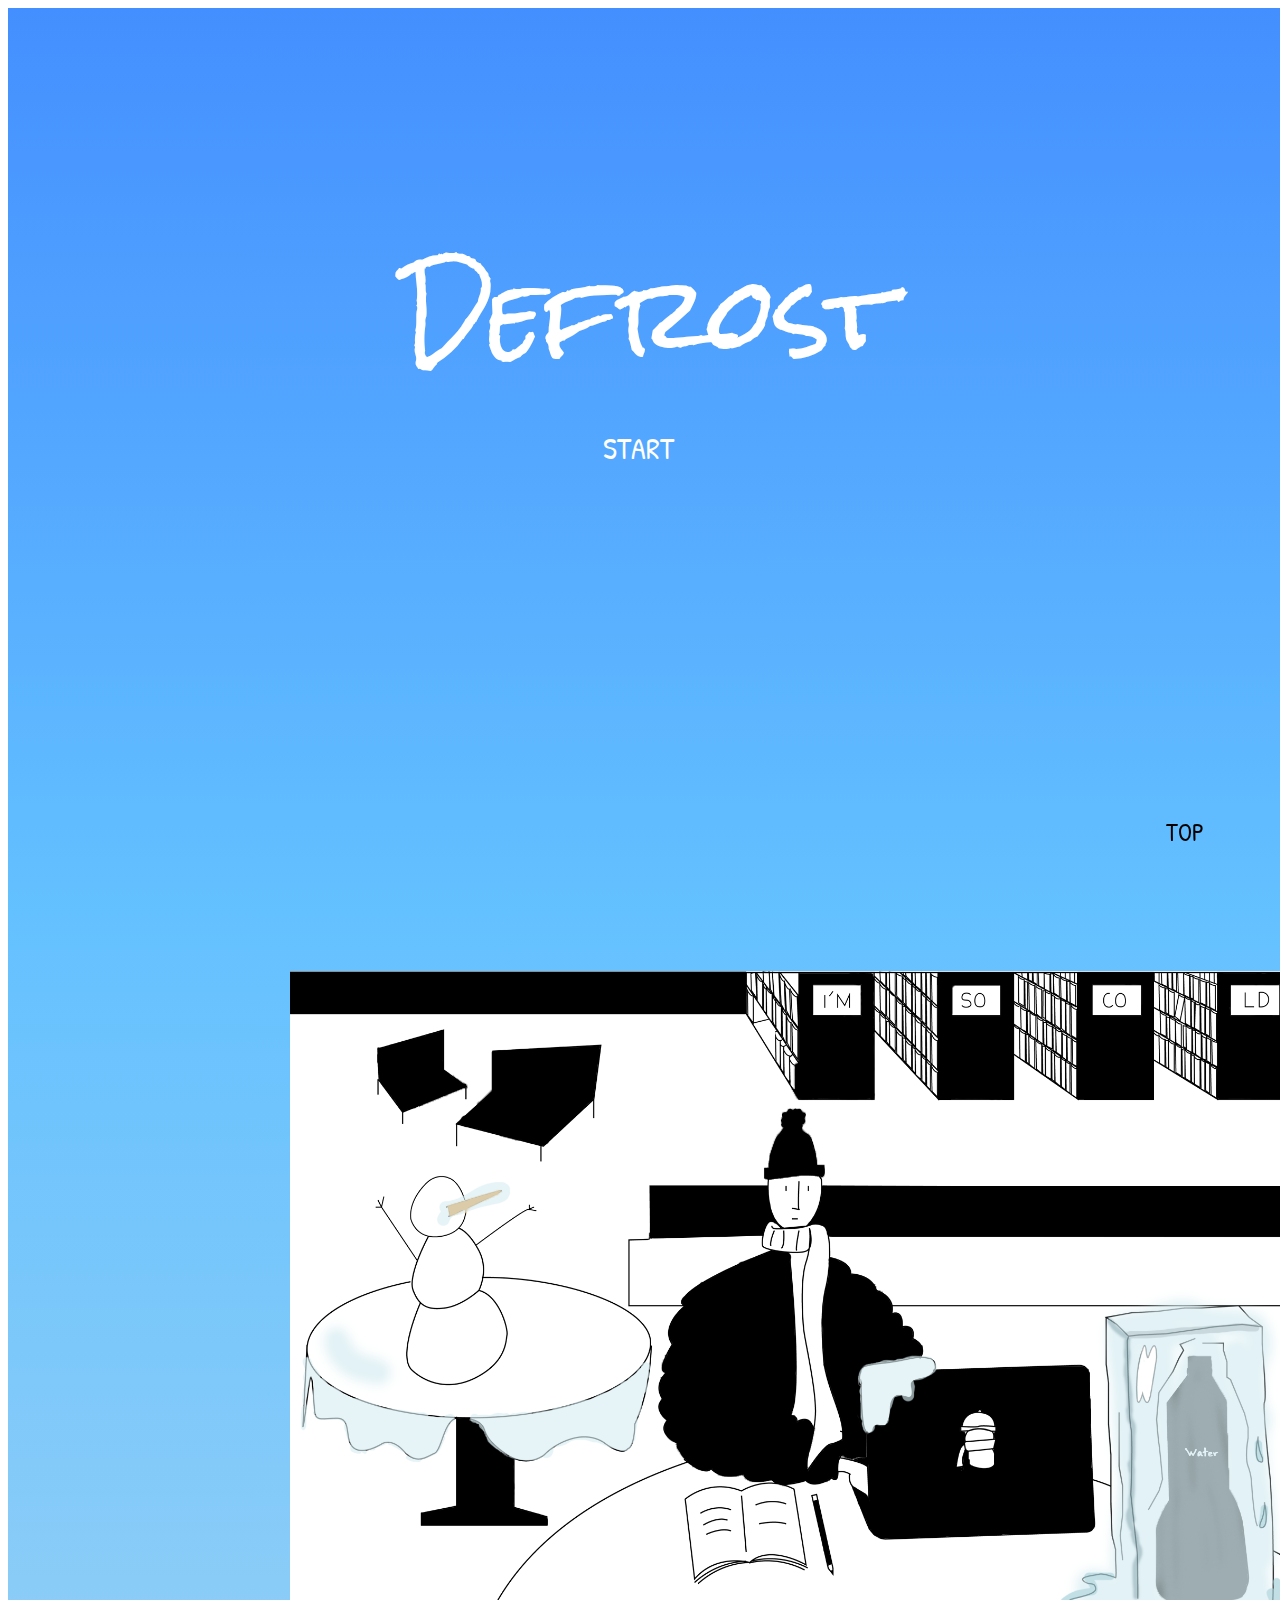
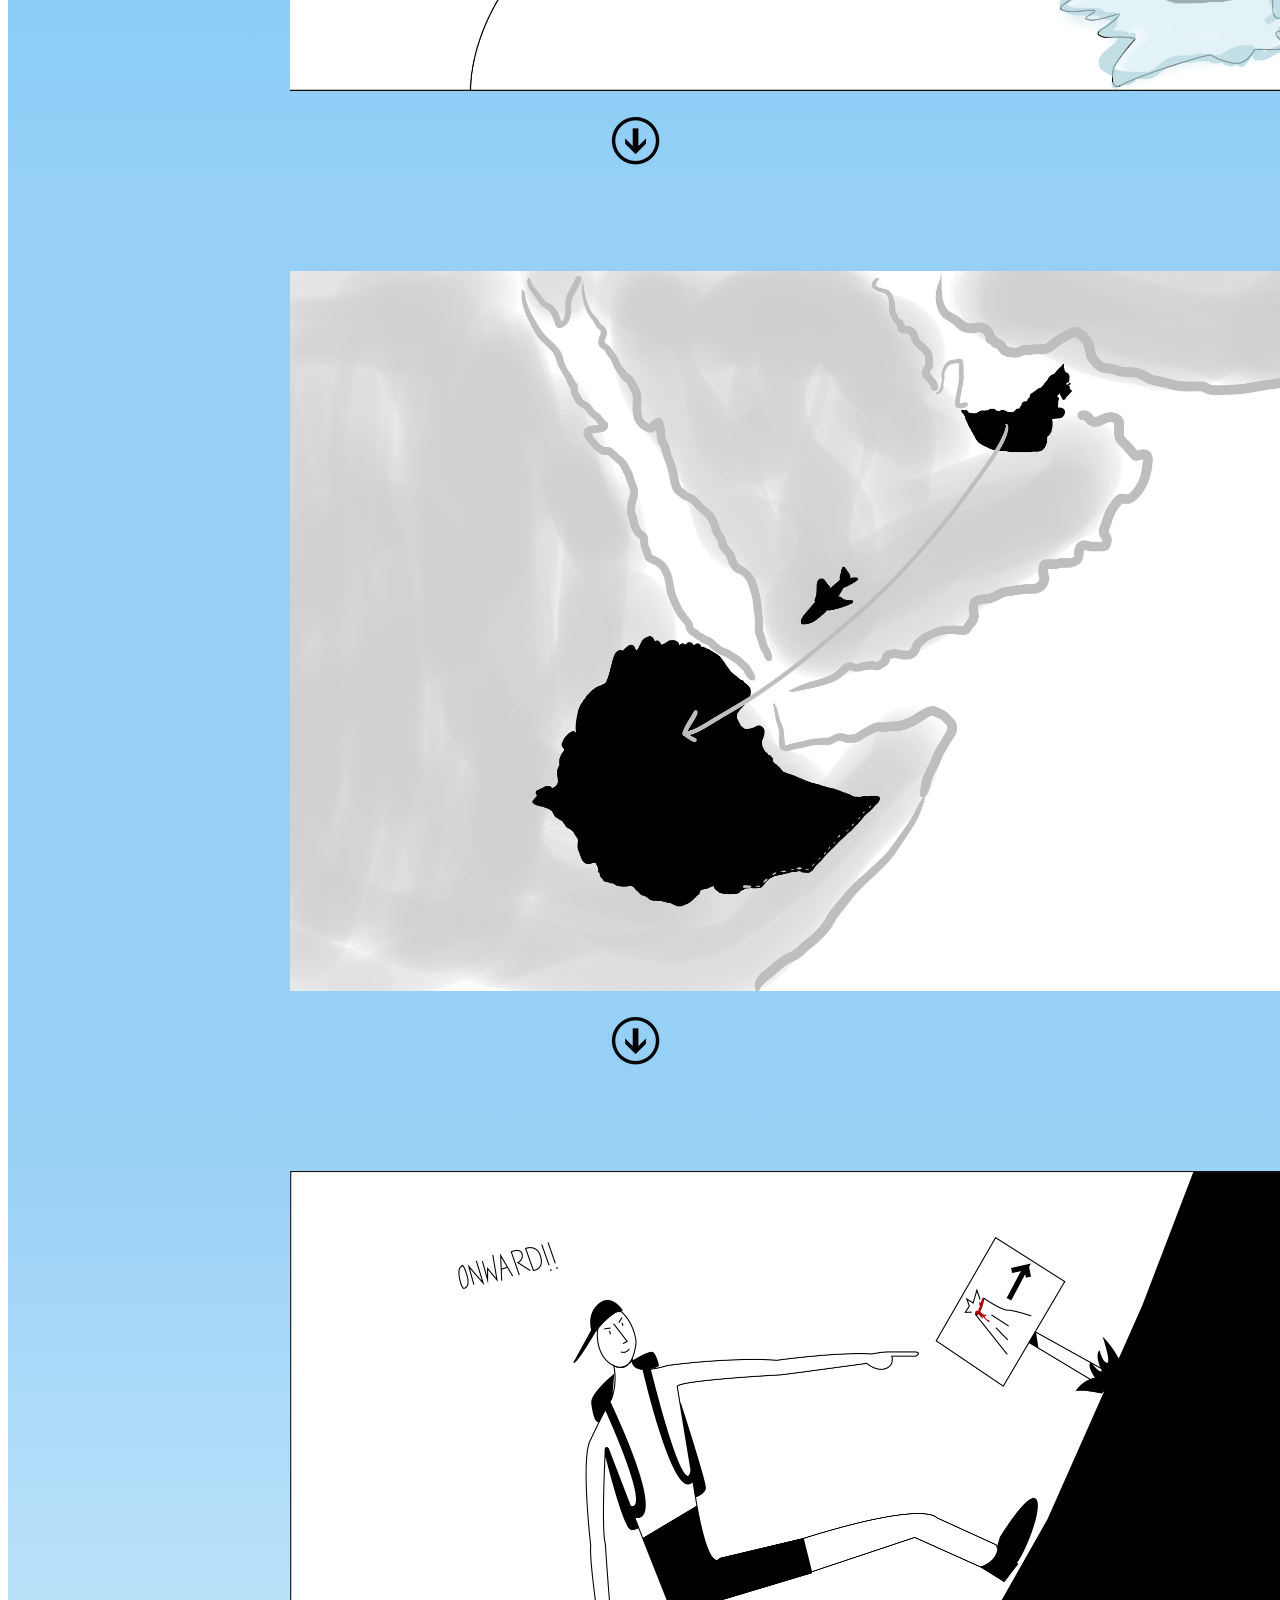
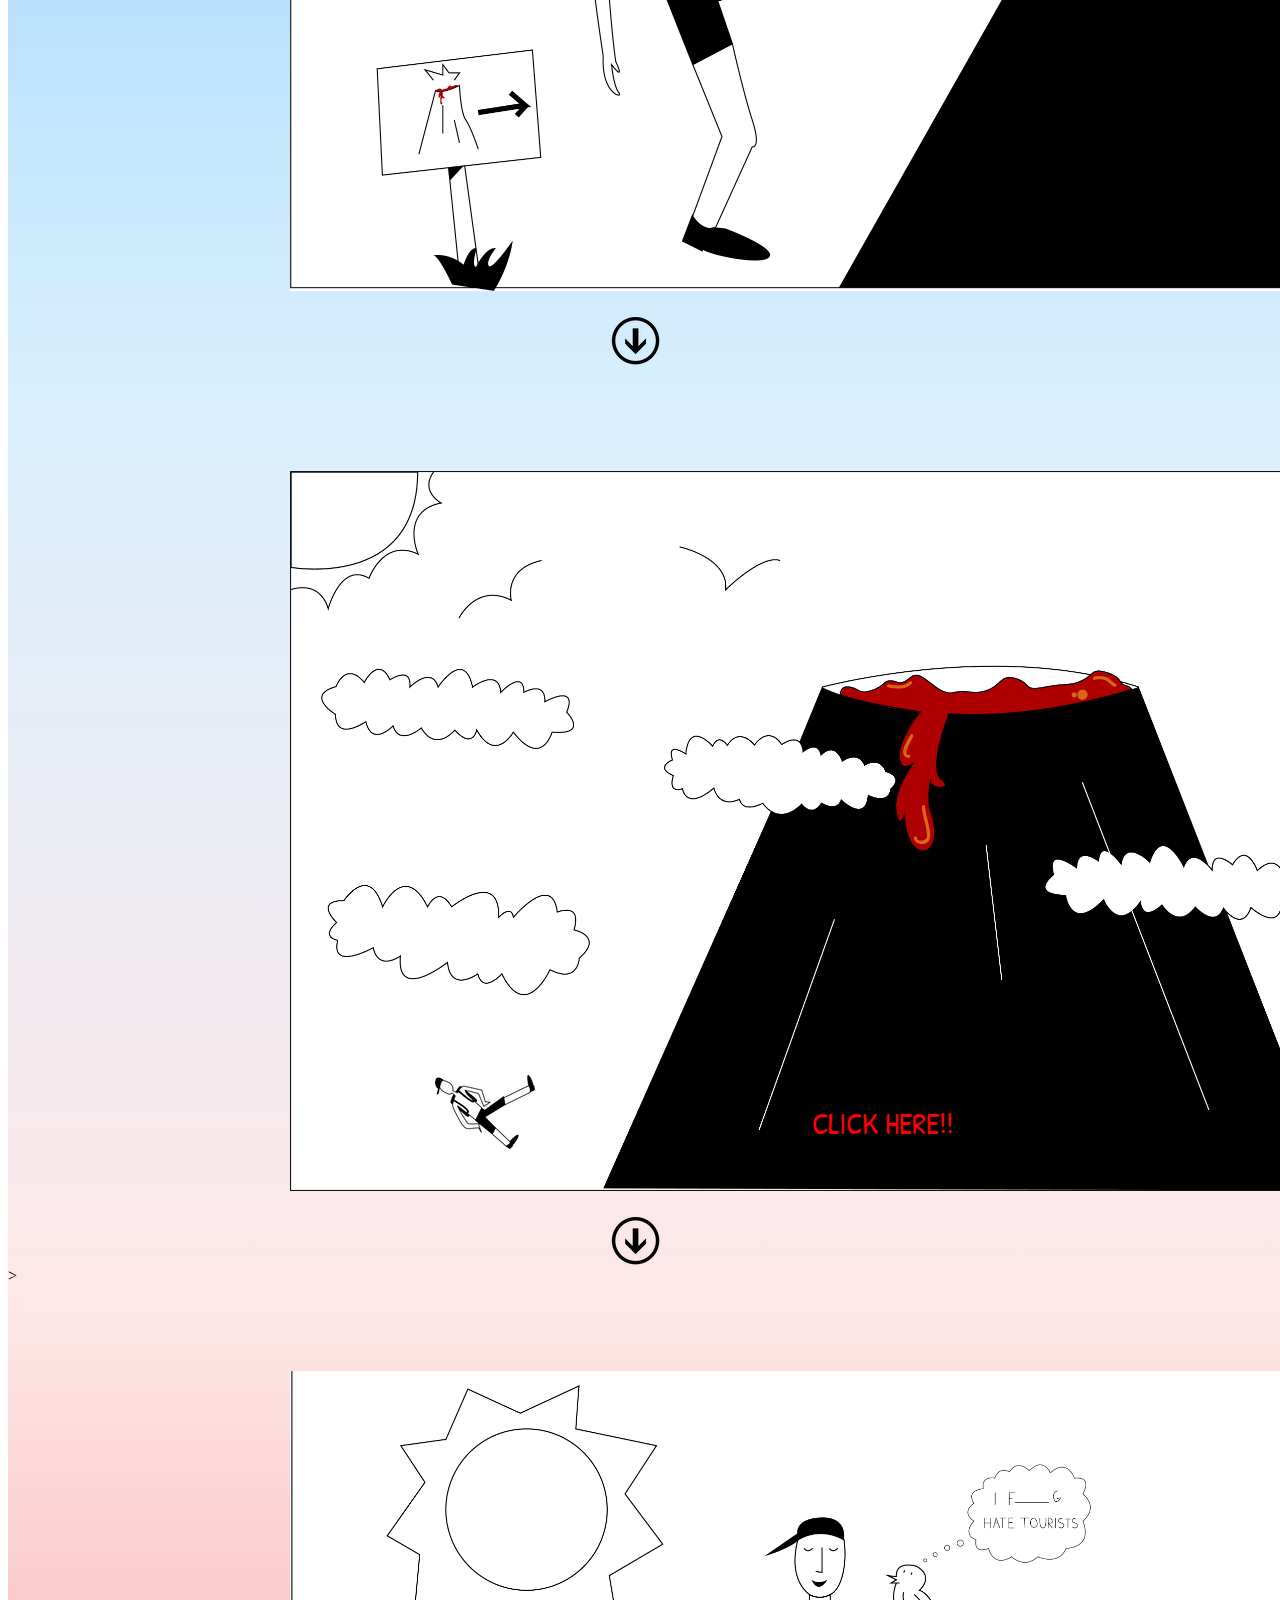
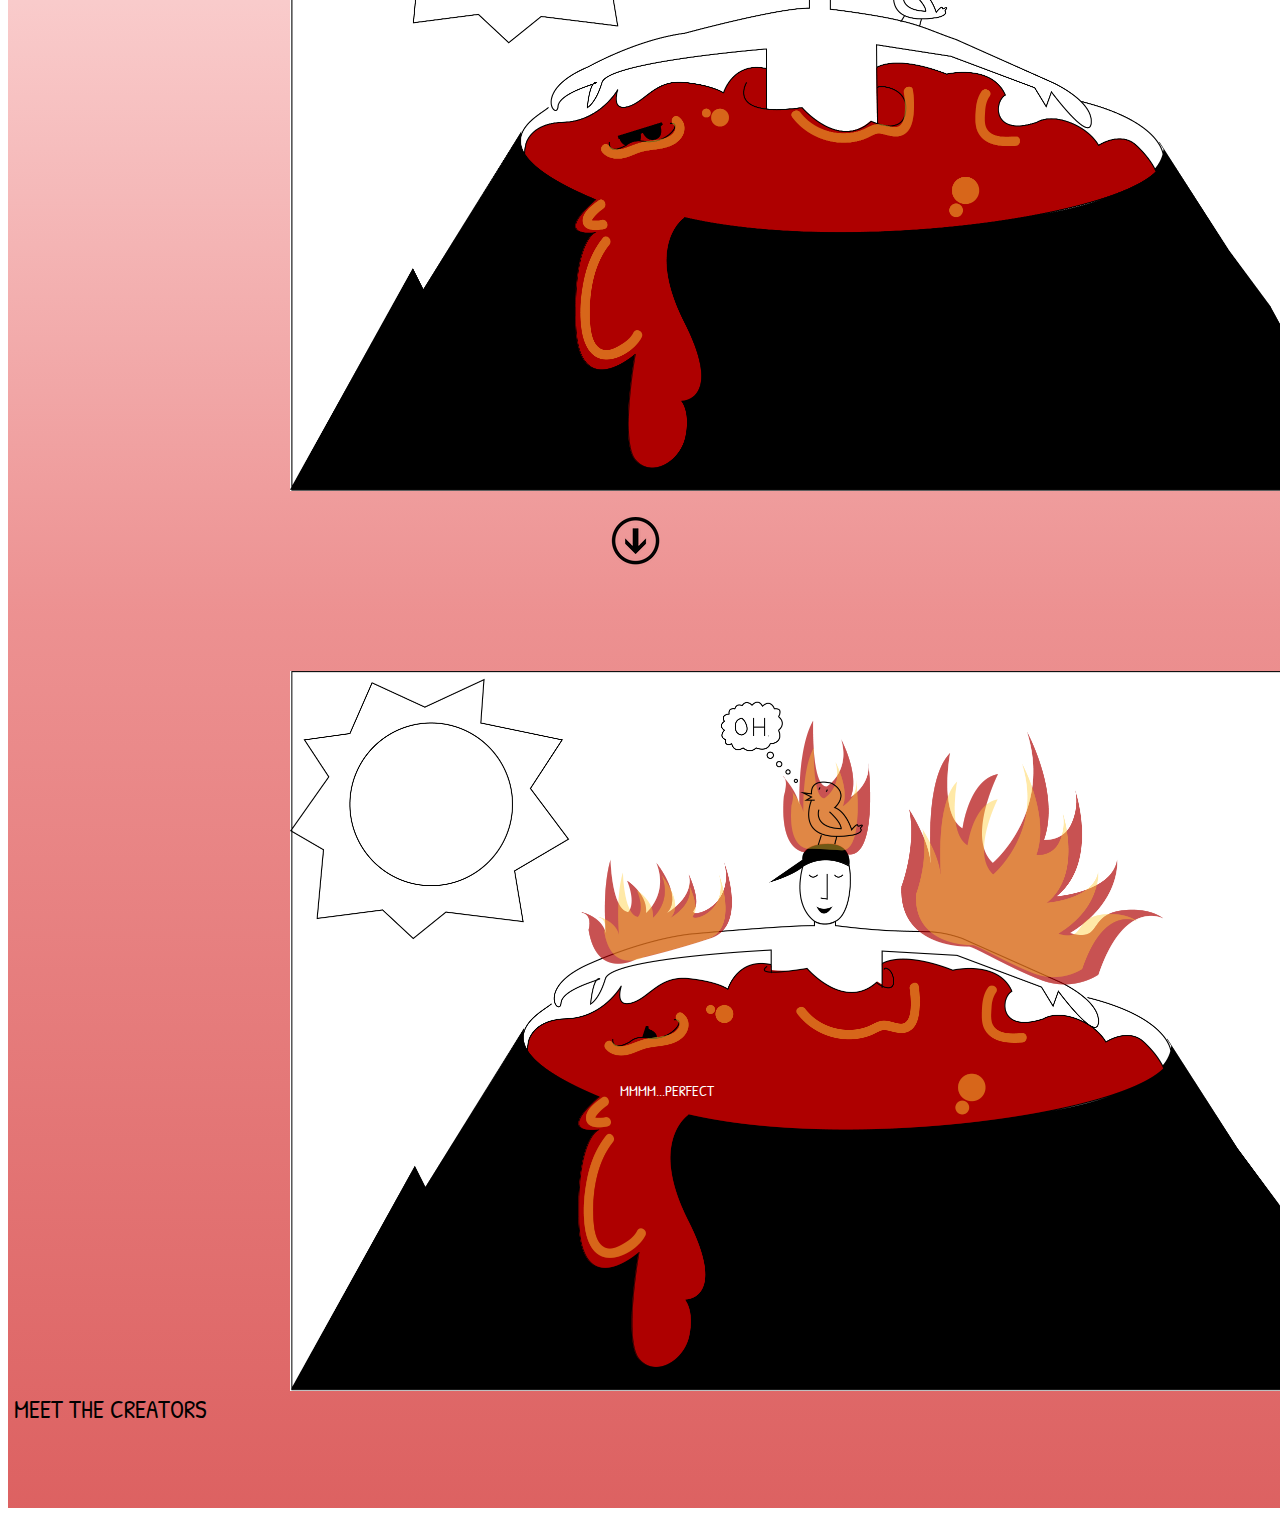
<file: p3/index.html>
<!DOCTYPE html>
<head>
	<link rel="stylesheet" type="text/css" href="style.css" />
	<link href="https://fonts.googleapis.com/css?family=Patrick+Hand|Rock+Salt" rel="stylesheet">
	<link rel="stylesheet" href="animate.css">
	<title>Project 3</title>
</head> 

<body>
	<!--The first page-->
	<div class="intro" id="titlePage">
			<p id="name">Defrost</p>
		<!--click the start button/image to start the story-->
		<div class="button">
			<button onclick="begin()" id="start">START</button>
		</div>
	</div>

	<!--Story begins-->
	<div class="panel" id="panel-1">
		<img class="panel-img" src="images/library.png">
		<img class="animated infinite pulse" onclick="one()" id="panel-down" src="images/down.png">
		<!--back to the top-->
		<button onclick="back()" id="top">TOP</button>
	</div>

	<!--second panel-->
	<div class="panel" id="panel-2">
		<img class="panel-img" src="images/map.png">
		<img class="animated infinite pulse" onclick="two()" id="panel-down" src="images/down.png">
		<audio id="plane" src="audio/plane.mp3"></audio>
	</div>

	<!--third panel-->
	<div class="panel" id="panel-3">
		<img class="panel-img" src="images/volcano.png">
		<img class="animated infinite pulse" onclick="three()" id="panel-down" src="images/down.png">
	</div>

	<!--fourth panel-->
	<div class="panel" id="panel-4">
		<img class="panel-img" src="images/climbing.png">
		<img class="animated infinite pulse" onclick="four()" id="panel-down" src="images/down.png">
		<button  onclick="climb()" id="go">CLICK HERE!!</button>>
		<img id="man" onclick="three()" src="images/man.png">
	</div>

	<!--fifth panel-->
	<div class="panel" id="panel-5">
		<img class="panel-img" src="images/sinking.png">
		<img class="animated infinite pulse" onclick="five()" id="panel-down" src="images/down.png">
		<button class="perfect">MMMM...PERFECT</button>
		<audio id="bubble" src="audio/bubble.mp3"></audio>
	</div>

	<!--sixth panel-->
	<div class="panel" id="panel-6">
		<img class="panel-img" src="images/burning.png">
		<input class = "creators" type="button" onclick="location.href='creators/frost.html';" value="MEET THE CREATORS" />
	</div>

	
	
	<script src="https://code.jquery.com/jquery-3.1.1.min.js"></script>
	<script src="scripts.js"></script>
</body>
</file>
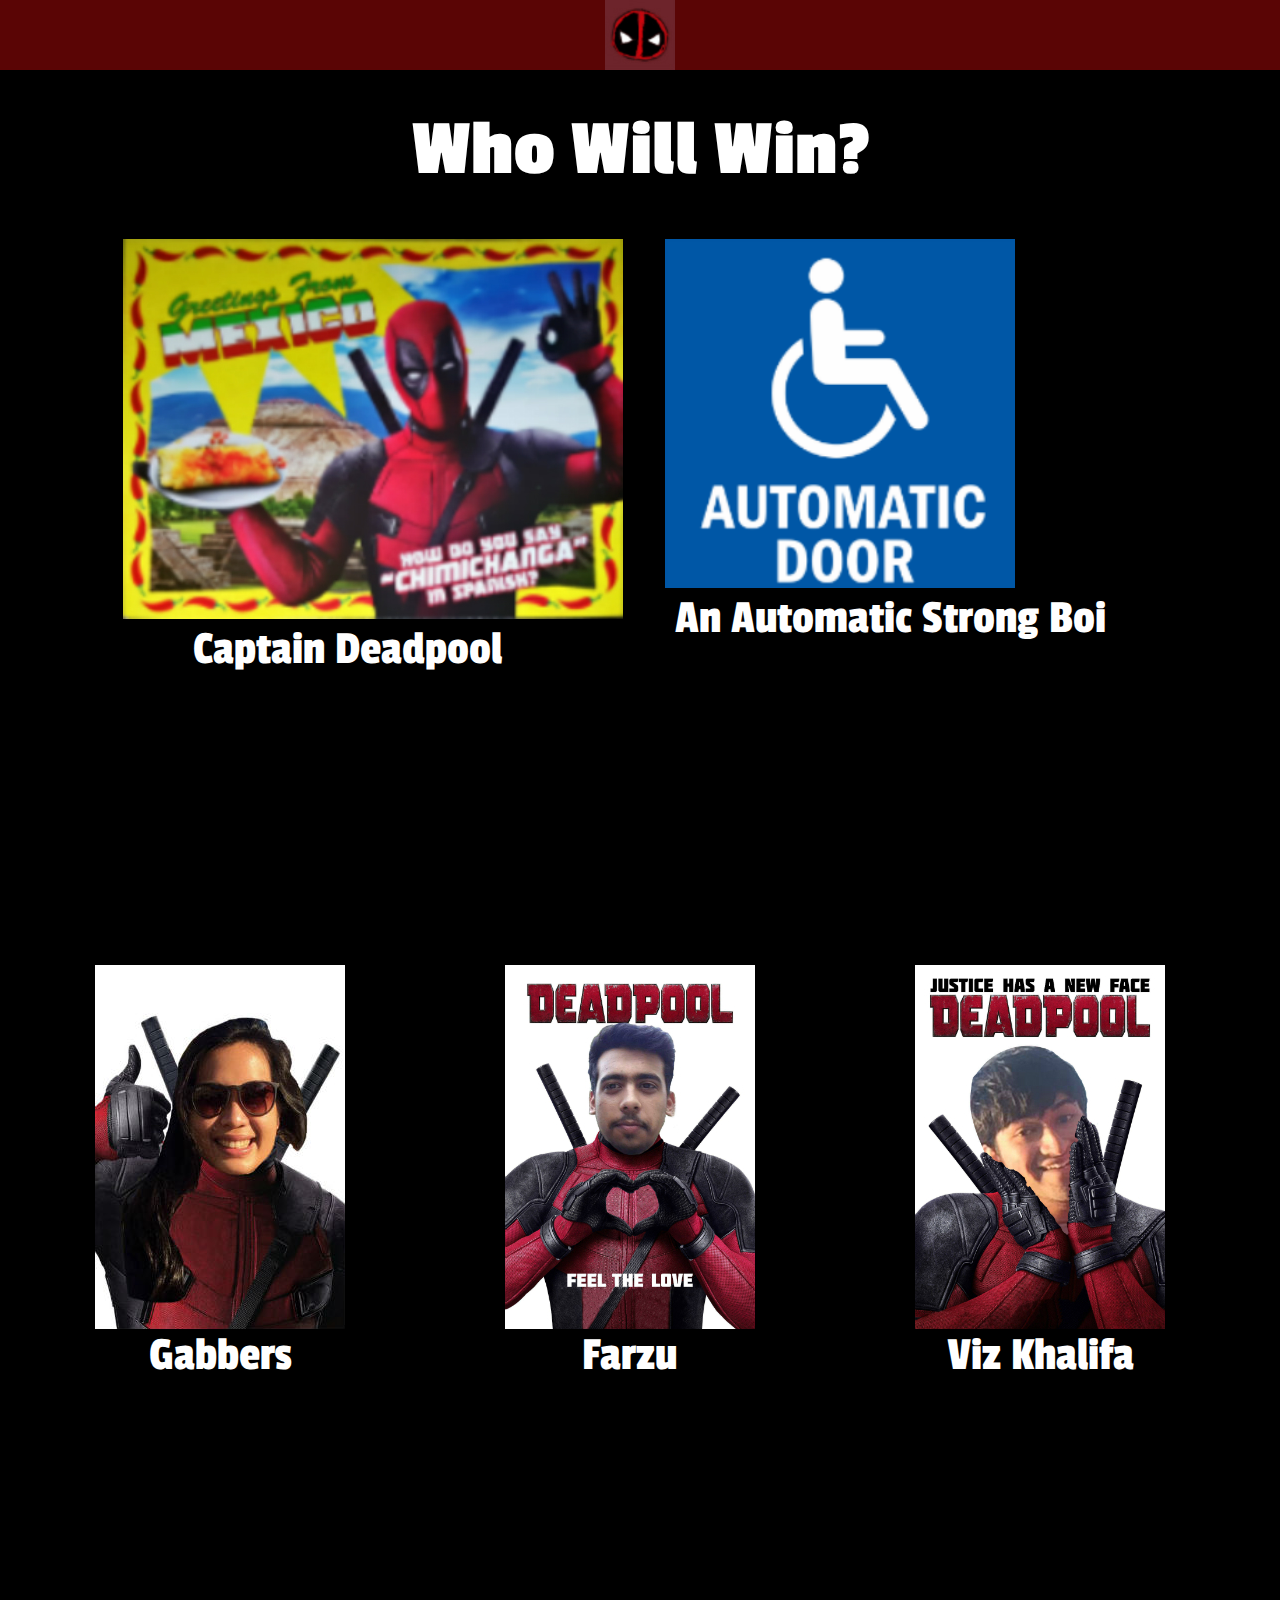
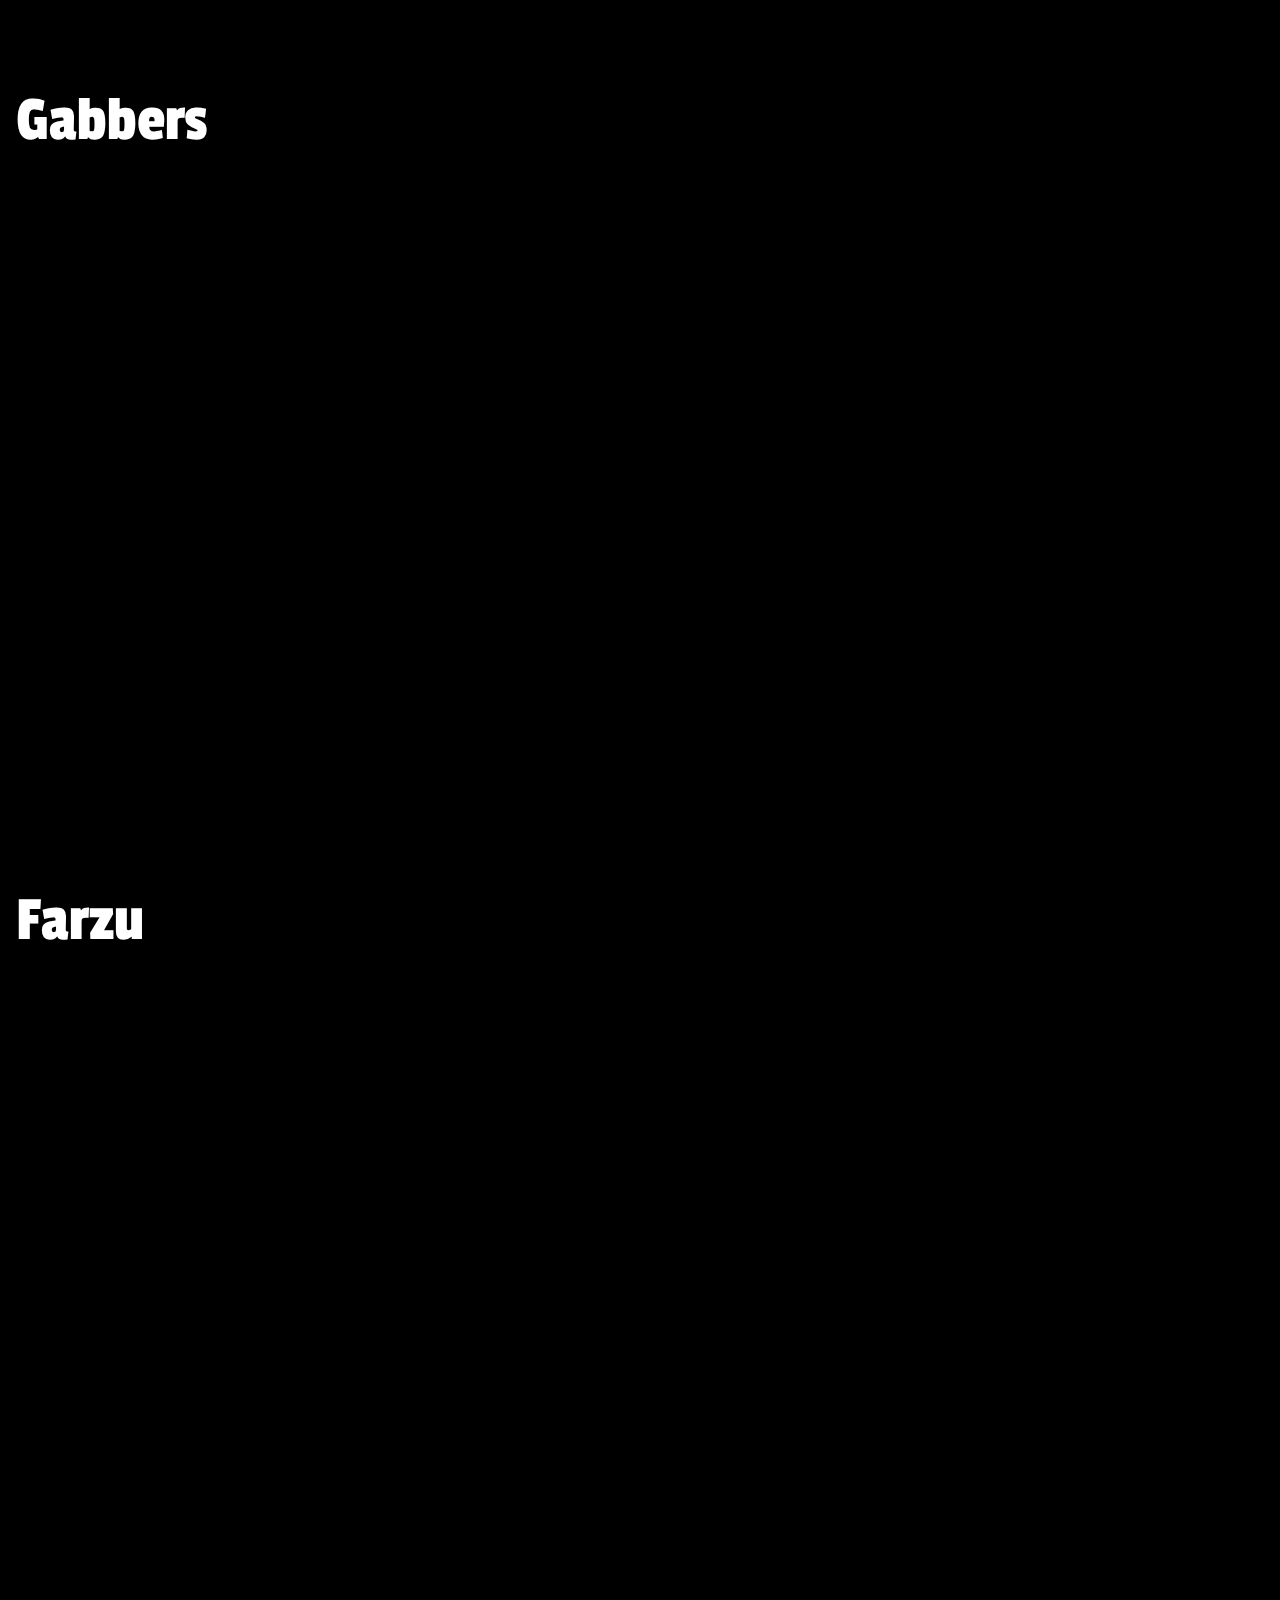
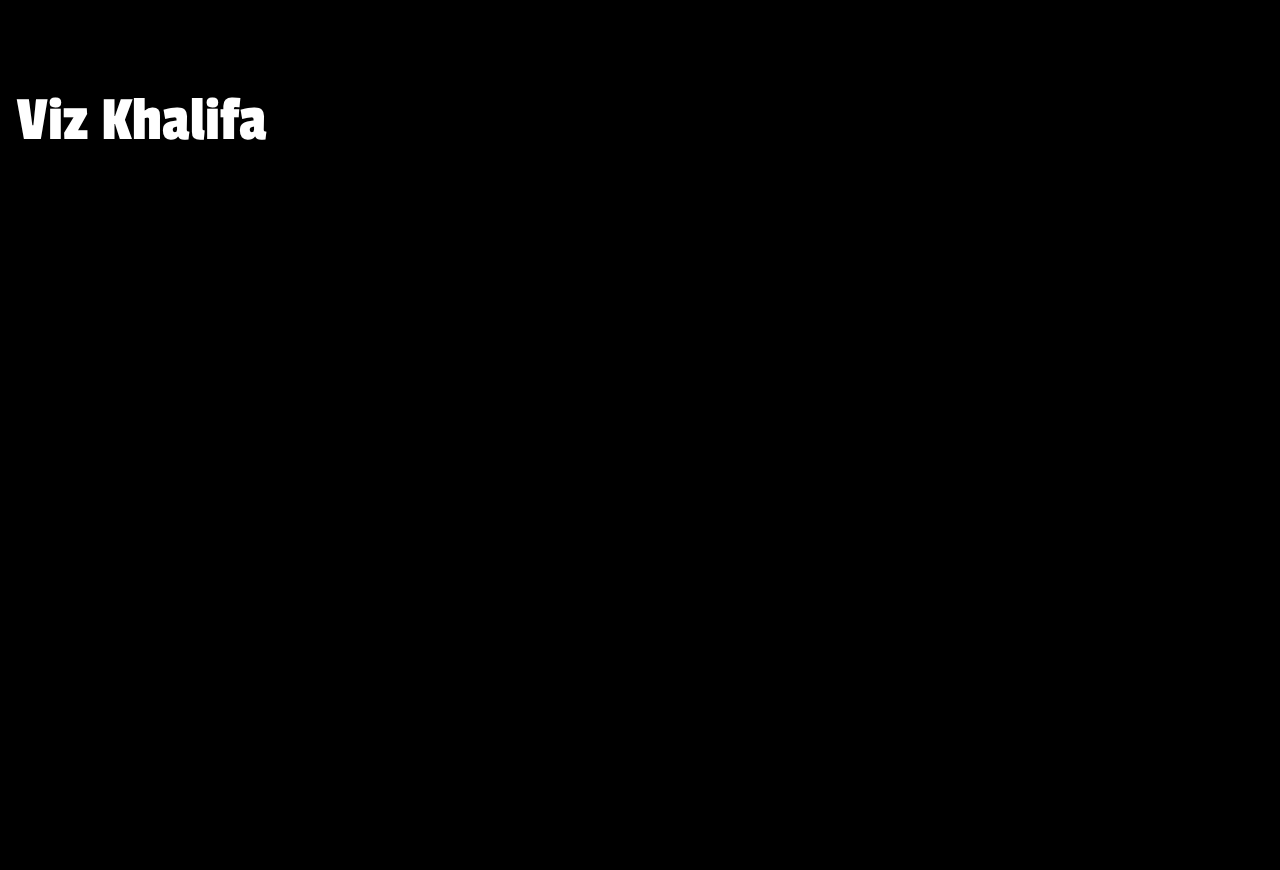
<file: p5/index.html>
<!DOCTYPE html>
<html>

<head>
	<meta charset="utf-8" />
	<title>Deadpool V Door</title>
	<link rel="stylesheet" href="style.css">
	<style>
		@import url('https://fonts.googleapis.com/css?family=Passion+One:900');
		@import url('https://fonts.googleapis.com/css?family=Roboto');
	</style>

</head>

<body>

	<div class="header" id="myHeader">
		<a href="#pick"><img class="center" src="Logo2.jpg"></a>
	</div>

	<!--	container 1-->
	<div class="main-container">
		<h1 class="caption">Who Will Win?</h1>
		<div class="meme">
			<div class="meme-img">
				<div>
					<a href="http://marvel.wikia.com/wiki/Deadpool"><img src="meme1_re.jpg"></a>
				</div>
				<div class="meme-caption">Captain Deadpool</div>
			</div>
			<div class="meme-img">
				<a href="http://www.maxwelldoors.com/?i=1"><img src="meme2_re.png"></a>
				<div class="meme-caption">An Automatic Strong Boi</div>
			</div>
		</div>
	</div>

	<!--	container 2-->
	<div class="main-container" id="pick">
		<div class="image-panel">
			<div class="single-panel">
				<a href="#gabbers"><img class="panel-img" src="gabbers_re.jpg"></a>
				<div class="middle">
					<a href="#gabbers"><div class="text">probably the only like you should click tbh. loves doggos and memes. also I think all of her websites are in lowercase for some reason. also super nice and funny</div></a>
				</div>
				<div class="names">Gabbers</div>
			</div>
			
		</div>
		<div class="image-panel">
			<div class="single-panel">
				<a href="#farzan"><img class="panel-img" src="farzan_re.jpg"></a>
				<div class="middle">
					<a href="#farzan"><div class="text">dont click on this link unless you want to look at something and say, "that was so bad, it was good." plays alot of sports, isn't really good at any of them. put himself in the center for attention.</div></a>
				</div>
				<div class="names">Farzu</div>
			</div>
			
		</div>
		<div class="image-panel">
			<div class="single-panel">
				<a href="#viz"><img class="panel-img" src="viz_re.jpg"></a>
				<div class="middle">
					<a href="#viz"><div class="text">is really done with everything, all the time. bullies adam in the day, watches IPL in the evening and NBA at night. no one knows when he sleeps. loves doggos, hates people. if you want to reach him, just find someone else</div></a>
				</div>
				<div class="names">Viz Khalifa</div>
			</div>
		</div>
	</div>

	<!--	container 3-->
	<div class="main-container" id="gabbers">
		<div class="vid-container">
			<div class="vid-title">Gabbers</div>
		<iframe width="1280" height="518" src="https://www.youtube.com/embed/HEKvE7HGGCI?rel=0&amp;showinfo=0" frameborder="0" allow="autoplay; encrypted-media" allowfullscreen></iframe>
		</div>

	</div>

	<!--	container 4-->
	<div class="main-container" id="farzan">
		<div class="vid-container">
			<div class="vid-title">Farzu</div>
		<iframe width="1280" height="518" src="https://www.youtube.com/embed/FTbeBxa6ngI?rel=0&amp;showinfo=0" frameborder="0" allow="autoplay; encrypted-media" allowfullscreen></iframe>
		</div>
	</div>

	<!--	container 5-->
	<div class="main-container" id="viz">
		<div class="vid-container">
			<div class="vid-title">Viz Khalifa</div>
		<iframe width="1280" height="518" src="https://www.youtube.com/embed/DASzSeWQYtA?rel=0&amp;showinfo=0" frameborder="0" allow="autoplay; encrypted-media" allowfullscreen></iframe>
			</div>
	</div>

	



	<script src="https://code.jquery.com/jquery-3.1.1.min.js"></script>
	<script src="script.js"></script>
</body>

</html>
</file>
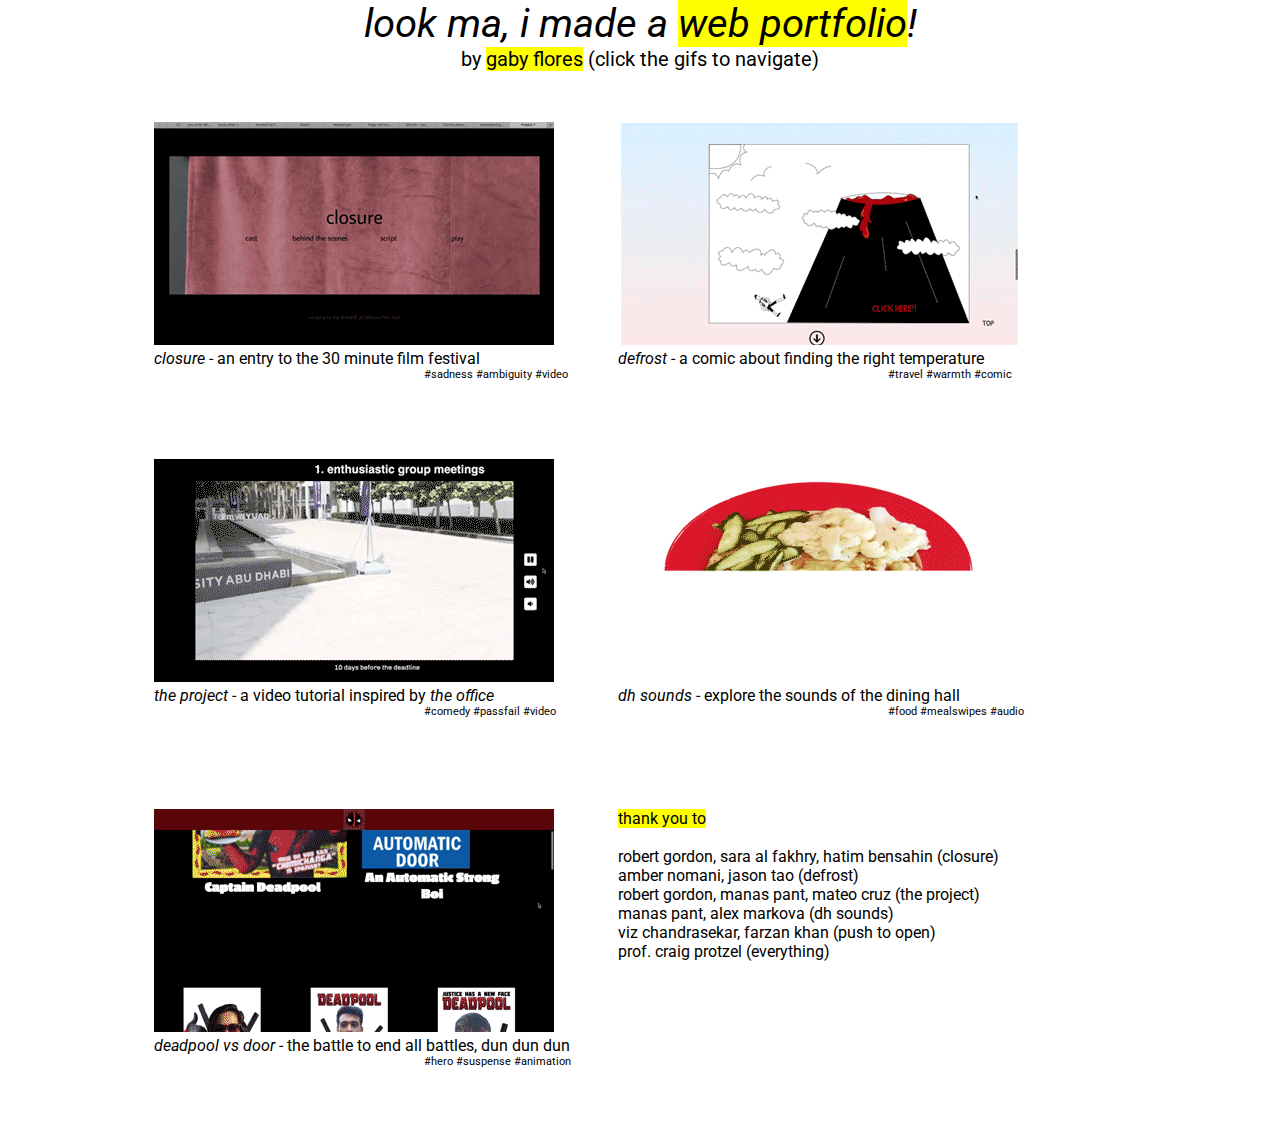
<file: p6/index.html>
<!DOCTYPE html>
<html>
	<head>
		<meta charset="utf-8"/>
		<meta name="viewport" content="width=device-width">
		<title>gf864 web portfolio</title>
		<link rel="stylesheet" type="text/css" href="p6look.css" />
	<link href="https://fonts.googleapis.com/css?family=Roboto" rel="stylesheet">
	</head>

	<!-- HERE WE GO!!!!!!!!!! -->
	<body>
		<!-- main container -->
		<div class="header">
			<p id="main-title">look ma, i made a <mark>web portfolio</mark>!</p>
			<p id="subtitle">by <mark>gaby flores</mark> (click the gifs to navigate)</p>
		</div>

		<div class = "first-container">
			<div class ="closure">
				<a href="https://gabrieaff.github.io/p1/index.html" target="_blank"><img src="closure.gif"></a><br>
	    		<p><i>closure</i> - an entry to the 30 minute film festival</p>
	    		<div class = "hashtags">
	    			<p>
	    			<a href="https://twitter.com/hashtag/sadness?src=hash" target="_blank">#sadness</a> 
	    			<a href="https://twitter.com/hashtag/ambiguity?src=hash" target="_blank">#ambiguity</a>
	    			<a href="https://twitter.com/hashtag/video?src=hash" target="_blank">#video</a></div>
	    	</div>
	    	<div class ="defrost">
				<a href="https://gabrieaff.github.io/p3/index.html" target="_blank"><img src="defrost.gif"></a><br>
		    	<p><i>defrost</i> - a comic about finding the right temperature</p>
		    	<div class = "hashtags"><p>
		    	<a href="https://twitter.com/hashtag/travel?src=hash" target="_blank">#travel</a> 
		    	<a href="https://twitter.com/hashtag/warmth?src=hash" target="_blank">#warmth</a>
		    	<a href="https://twitter.com/hashtag/comic?src=hash" target="_blank">#comic</a></div>
			</div>
		</div>

		<div class="second-container">
			<div class ="project">
				<a href="https://gabrieaff.github.io/p4/p4index.html" target="_blank"><img src="project.gif"></a><br>
	    		<p><i>the project</i> - a video tutorial inspired by <i>the office</i></p>
	    		<div class = "hashtags"><p>
	    		<a href="https://twitter.com/hashtag/comedy?src=hash" target="_blank">#comedy</a>
	    		<a href="https://twitter.com/hashtag/passfail?src=hash" target="_blank">#passfail</a>
	    		<a href="https://twitter.com/hashtag/video?src=hash" target="_blank">#video</a></div>
			</div>

			<div class ="dining">
				<a href="https://gabrieaff.github.io/p2/index.html" target="_blank"><img src="dining.gif"></a><br>
	    		<p><i>dh sounds</i> - explore the sounds of the dining hall</p>
	    		<div class = "hashtags"><p>
	    		<a href="https://twitter.com/hashtag/food?src=hash" target="_blank">#food</a>
	    		<a href="https://twitter.com/hashtag/mealswipes?src=hash" target="_blank">#mealswipes</a>
	    		<a href="https://twitter.com/hashtag/audio?src=hash" target="_blank">#audio</a></div>
			</div>
		</div>

		<div class ="third-container">
			<div class ="deadpool">
				<a href="https://gabrieaff.github.io/p5/index.html" target="_blank"><img src="deadpool.gif"></a><br>
	    		<p><i>deadpool vs door</i> - the battle to end all battles, dun dun dun</p>
	    		<div class="hashtags"><p>
	    		<a href="https://twitter.com/hashtag/hero?src=hash" target="_blank">#hero</a>
	    		<a href="https://twitter.com/hashtag/suspense?src=hash" target="_blank">#suspense</a> 
	    		<a href="https://twitter.com/hashtag/animation?src=hash" target="_blank">#animation</a></div><BR><BR>
			</div>	
			<div class ="thanks">
			<mark>thank you to</mark><BR><br>
			robert gordon, sara al fakhry, hatim bensahin (closure)<br>
			amber nomani, jason tao (defrost)<br>
			robert gordon, manas pant, mateo cruz (the project)<br>
			manas pant, alex markova (dh sounds)<br>
			viz chandrasekar, farzan khan (push to open)<br>
			prof. craig protzel (everything)

			</div>
		</div>
	</body>
</html>



<!--div class="videoStyle" id="videoTwo"></div

		<script src="https://code.jquery.com/jquery-3.1.1.min.js"></script>
		<script src="popcorn-js-1.5.11/popcorn.js"></script>
		<script src="popcorn-js-1.5.11/modules/player/popcorn.player.js"></script>
		<script src="popcorn-js-1.5.11/players/youtube/popcorn.youtube.js"></script>
		<script src="popcorn-js-1.5.11/wrappers/common/popcorn._MediaElementProto.js"></script>
		<script src="popcorn-js-1.5.11/wrappers/youtube/popcorn.HTMLYouTubeVideoElement.js"></script>
		<script src="popcorn-js-1.5.11/plugins/code/popcorn.code.js"></script>
		<script src="p4scripts.js"></script>


-->
</file>
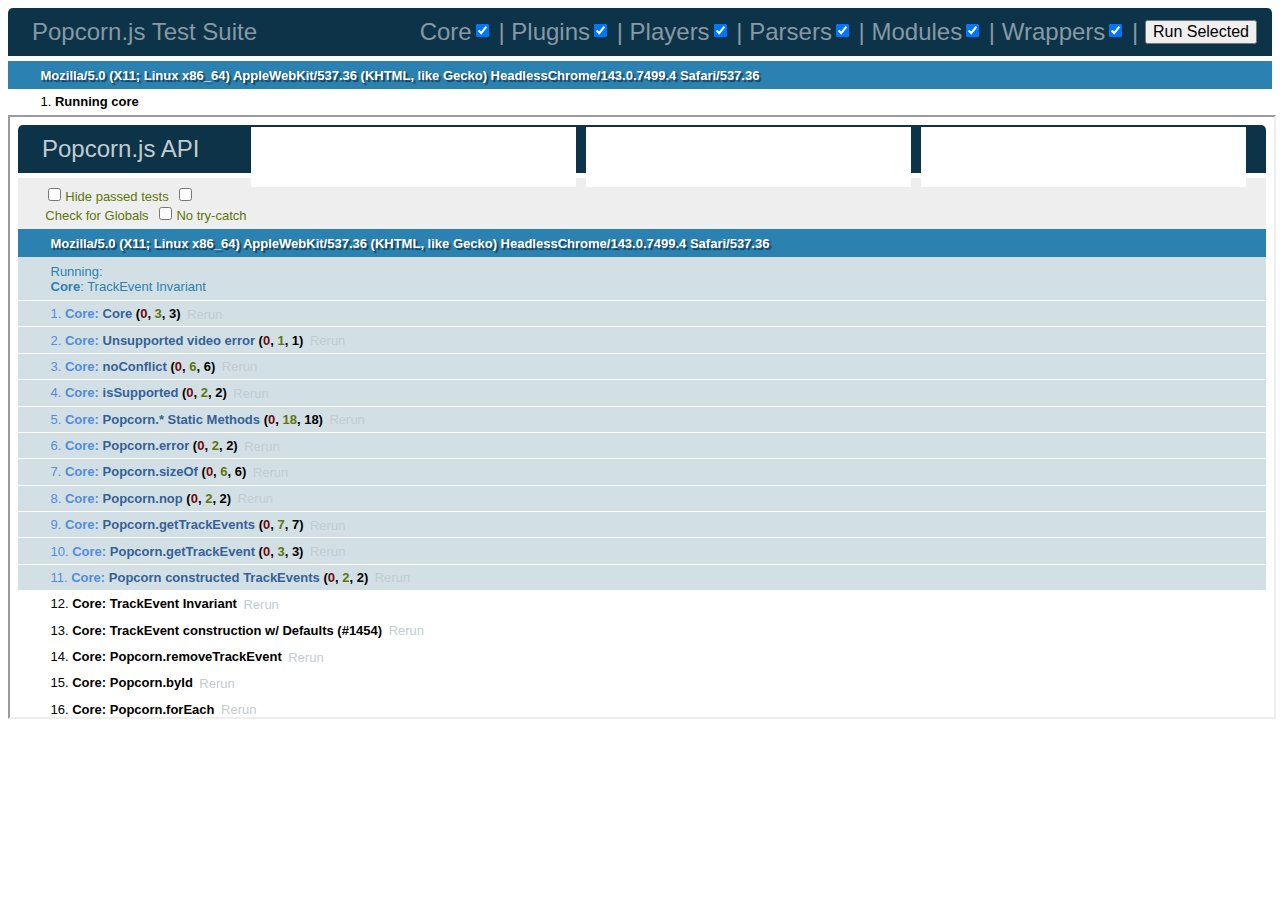
<file: p4/popcorn-js-1.5.11/test/index.html>
<!DOCTYPE html>
<html>
<head>
  <title>Popcorn Test Suite Runner</title>
  <link rel="stylesheet" href="qunit/qunit.css" type="text/css" media="screen">
  <link rel="stylesheet" href="popcorn.testrunner.css" type="text/css" >
  <script src="jquery.js"></script>
  <script src="popcorn.testrunner.js"></script>
</head>
<body>
  <h1 id="qunit-header">
    Popcorn.js Test Suite
    <span style="" id="test-links">
      <label for="core-tests">Core</label><input id="core-tests" type="checkbox" value="core" checked="true" tabindex="1"/> |
      <label for="plugin-tests">Plugins</label><input id="plugin-tests" type="checkbox" value="plugins" checked tabindex="2"/> |
      <label for="player-tests">Players</label><input id="player-tests" type="checkbox" value="players" checked tabindex="3"/> |
      <label for="parser-tests">Parsers</label><input id="parser-tests" type="checkbox" value="parsers" checked tabindex="4"/> |
      <label for="module-tests">Modules</label><input id="module-tests" type="checkbox" value="modules" checked tabindex="5"/> |
      <label for="wrapper-tests">Wrappers</label><input id="wrapper-tests" type="checkbox" value="wrappers" checked tabindex="5"/> |
      <input id="run-selected" type="button" value="Run Selected" checked tabindex="6" />
    </span>
  </h1>
  <h2 id="qunit-banner"></h2>
  <h2 id="qunit-userAgent"></h2>
  <ol id="qunit-tests"></ol>
  <iframe id="test-frame" style="height: 600px; width: 100%; overflow: scroll;"></iframe>

</body>
</html>
</file>
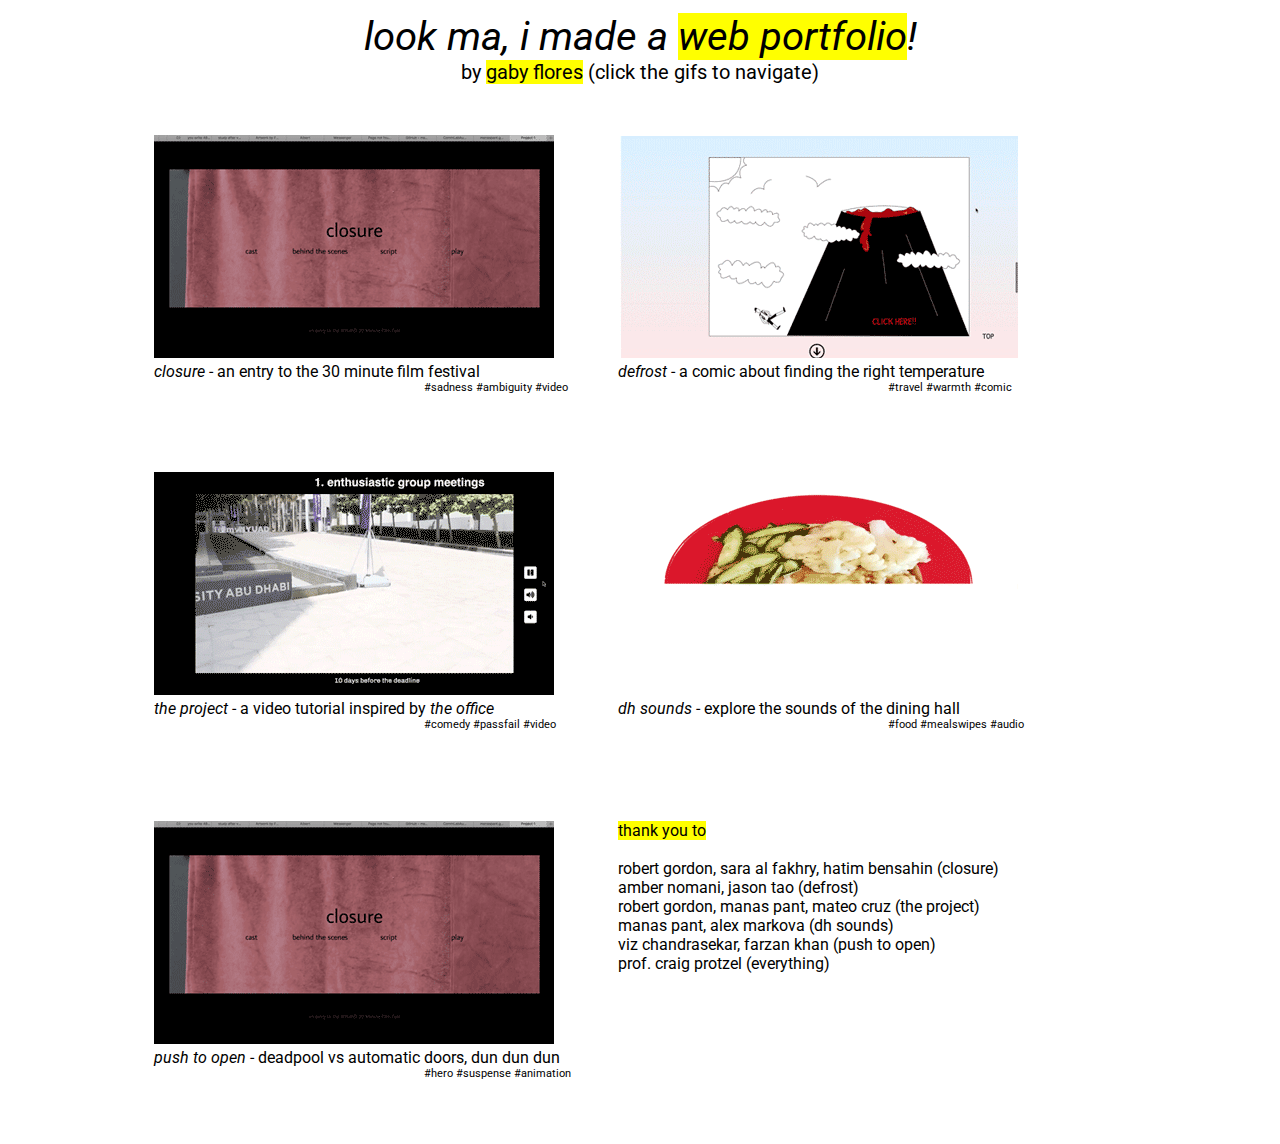
<file: final/p6.html>
<!DOCTYPE html>
<html>
	<head>
		<meta charset="utf-8"/>
		<meta name="viewport" content="width=device-width">
		<title>gf864 web portfolio</title>
		<link rel="stylesheet" type="text/css" href="p6look.css" />
	<link href="https://fonts.googleapis.com/css?family=Roboto" rel="stylesheet">
	</head>

	<!-- HERE WE GO!!!!!!!!!! -->
	<body>
		<!-- main container -->
		<div class="header">
			<p id="main-title">look ma, i made a <mark>web portfolio</mark>!</p>
			<p id="subtitle">by <mark>gaby flores</mark> (click the gifs to navigate)</p>
		</div>

		<div class = "first-container">
			<div class ="closure">
				<a href="https://gabrieaff.github.io/p1.html" target="_blank"><img src="closure.gif"></a><br>
	    		<p><i>closure</i> - an entry to the 30 minute film festival</p>
	    		<div class = "hashtags">
	    			<p>
	    			<a href="https://twitter.com/hashtag/sadness?src=hash" target="_blank">#sadness</a> 
	    			<a href="https://twitter.com/hashtag/ambiguity?src=hash" target="_blank">#ambiguity</a>
	    			<a href="https://twitter.com/hashtag/video?src=hash" target="_blank">#video</a></div>
	    	</div>
	    	<div class ="defrost">
				<a href="https://gabrieaff.github.io/project3/index.html" target="_blank"><img src="defrost.gif"></a><br>
		    	<p><i>defrost</i> - a comic about finding the right temperature</p>
		    	<div class = "hashtags"><p>
		    	<a href="https://twitter.com/hashtag/travel?src=hash" target="_blank">#travel</a> 
		    	<a href="https://twitter.com/hashtag/warmth?src=hash" target="_blank">#warmth</a>
		    	<a href="https://twitter.com/hashtag/comic?src=hash" target="_blank">#comic</a></div>
			</div>
		</div>

		<div class="second-container">
			<div class ="project">
				<a href="https://gabrieaff.github.io/p4index.html" target="_blank"><img src="project.gif"></a><br>
	    		<p><i>the project</i> - a video tutorial inspired by <i>the office</i></p>
	    		<div class = "hashtags"><p>
	    		<a href="https://twitter.com/hashtag/comedy?src=hash" target="_blank">#comedy</a>
	    		<a href="https://twitter.com/hashtag/passfail?src=hash" target="_blank">#passfail</a>
	    		<a href="https://twitter.com/hashtag/video?src=hash" target="_blank">#video</a></div>
			</div>

			<div class ="dining">
				<a href="https://gabrieaff.github.io/p2/index.html" target="_blank"><img src="dining.gif"></a><br>
	    		<p><i>dh sounds</i> - explore the sounds of the dining hall</p>
	    		<div class = "hashtags"><p>
	    		<a href="https://twitter.com/hashtag/food?src=hash" target="_blank">#food</a>
	    		<a href="https://twitter.com/hashtag/mealswipes?src=hash" target="_blank">#mealswipes</a>
	    		<a href="https://twitter.com/hashtag/audio?src=hash" target="_blank">#audio</a></div>
			</div>
		</div>

		<div class ="third-container">
			<div class ="deadpool">
				<a href="p4team.html" target="_blank"><img src="closure.gif"></a><br>
	    		<p><i>push to open</i> - deadpool vs automatic doors, dun dun dun</p>
	    		<div class="hashtags"><p>
	    		<a href="https://twitter.com/hashtag/hero?src=hash" target="_blank">#hero</a>
	    		<a href="https://twitter.com/hashtag/suspense?src=hash" target="_blank">#suspense</a> 
	    		<a href="https://twitter.com/hashtag/animation?src=hash" target="_blank">#animation</a></div><BR><BR>
			</div>	
			<div class ="thanks">
			<mark>thank you to</mark><BR><br>
			robert gordon, sara al fakhry, hatim bensahin (closure)<br>
			amber nomani, jason tao (defrost)<br>
			robert gordon, manas pant, mateo cruz (the project)<br>
			manas pant, alex markova (dh sounds)<br>
			viz chandrasekar, farzan khan (push to open)<br>
			prof. craig protzel (everything)

			</div>
		</div>
	</body>
</html>



<!--div class="videoStyle" id="videoTwo"></div

		<script src="https://code.jquery.com/jquery-3.1.1.min.js"></script>
		<script src="popcorn-js-1.5.11/popcorn.js"></script>
		<script src="popcorn-js-1.5.11/modules/player/popcorn.player.js"></script>
		<script src="popcorn-js-1.5.11/players/youtube/popcorn.youtube.js"></script>
		<script src="popcorn-js-1.5.11/wrappers/common/popcorn._MediaElementProto.js"></script>
		<script src="popcorn-js-1.5.11/wrappers/youtube/popcorn.HTMLYouTubeVideoElement.js"></script>
		<script src="popcorn-js-1.5.11/plugins/code/popcorn.code.js"></script>
		<script src="p4scripts.js"></script>


-->
</file>
<file: p3/style.css>
.intro{
	height:100vh;
	width: 100vw;
	background:linear-gradient(rgba(21,115,255,0.8),rgba(61,177,255,0.8));
}
/*
.title-page{
	position: center;
	display: block;
	margin-top: 30vh;
	height: 30vh;
	width: 100vw;	
}
*/
#name{
	text-align: center;
	font-size: 6em;
	color: white;
	margin: 0em;
	padding-top: 2em;
	font-family: 'Rock Salt', cursive;
}
input{
	left: 100px;
	bottom: 50px;
	text-align:center;
	background-color: transparent;
	border: none;
	border-color: white;
	border-radius: 5px;
	font-family: 'Patrick Hand', cursive;
}
button {
	margin-top: ;
	text-align:center;
	background-color: transparent;
	border: none;
	border-color: white;
	border-radius: 5px;
	font-family: 'Patrick Hand', cursive;
}
#start{
	font-size: 30px;
	color: white;
	margin-left: 46%;
	font-family: 'Patrick Hand', cursive;
}
#go{
	font-size: 30px;
	color:red;
	font-family: 'Patrick Hand', cursive;
	position: absolute;
	left:13vw;
	top:478vh;
	margin-left: 50%;
}
#go:hover{
	font-size: 40px;
}
#start:hover{
	font-size: 40px;
}
.panel{
	height:100vh;
	width: 100vw;
}
#panel-1{
	background:linear-gradient(rgba(61,177,255,0.8), rgba(124,196,243,0.8));
}
#panel-2{
	background:linear-gradient(rgba(124,196,243,0.8),rgba(124,196,243,0.8));
}
#panel-3{
	background: linear-gradient(rgba(124,196,243,0.8), rgba(208,236,255,0.8));
}
#panel-4{
	background: linear-gradient(rgba(208,236,255,0.8), rgba(255,225,225,0.8)) ;
}
#panel-5{
	background: linear-gradient(rgba(255,225,225,0.8),rgba(232,118,118,0.8));
}
#panel-6{
	background: linear-gradient(rgba(232,118,118,0.8),rgba(212,58,58,0.8));
}
.panel-img{
	padding-top: 7vh;
	padding-left: 5vw;
	padding-right: 5vw;
	margin-left: 17%;
	height: 80vh;
	/*width: 90vw;*/
	display: block;
}
/*icon changing the size*/
#panel-down{
	height:50px;
	display: block;
	/*padding-top: 20px;
	padding-left: 48vw;*/
	-webkit-animation-duration: 1s;
  	/*-webkit-animation-delay: 2s;*/
  	margin-top: 2%;
	margin-left: 47%;
}

/*@keyframes breathing{
	0%{height: 50px;}
	33%{height:55px;}
	67%{height:60px;}
	100%{height:55px;}
}*/
/*fix the top button to the right bottom of the window*/
#top{
	font-size: 25px;
	position: fixed;
	right: 70px;
	bottom: 50px;
	font-family: 'Patrick Hand', cursive;
}
#top:hover{
	font-size: 30px;
}

.creators{
	font-size: 25px;
	font-family: 'Patrick Hand', cursive;
}

.creators:hover{
	font-size: 30px;
}

#man{
	position: absolute;
	top: 475vh;
	left: 34vw;
	/*transform: scale(0.2);*/
}
/* Reference to the W3school example how to shake an image.*/
@keyframes shake{
    0% { transform: rotate(0deg); }
    9% { transform: rotate(-30deg); }
    18% { transform: rotate(0deg); }
    27% { transform: rotate(15deg); }
    36% { transform: rotate(0deg); }
    45% { transform: rotate(-30deg); }
    54% { transform: rotate(0deg); }
    63% { transform: rotate(15deg); }
    72% { transform: rotate(0deg); }
    81% { transform: rotate(-30deg); }
    90% { transform: rotate(0deg); }
    100% { transform: rotate(15deg); }
}

.perfect{
	position: absolute;
	/*top: 200vh;*/
	margin-top: 40%;
	left: 48vw;
	font-size: 15px;
	color:white;
}
</file>
<file: p5/style.css>
html,
body {
	margin: 0;
	background-color: black;
	font-size: 16px;
	color: white;
	font-family: 'Passion One', cursive;
	/*	*/
}

.header {
	background-color: #5A0505;
	height: 70px;
}

.center {
	display: block;
	margin-left: auto;
	margin-right: auto;
}

.caption {
	font-size: 5em;
	text-align: center;
	padding-top: 0px;
	margin-top: 20px;
	margin-bottom: 0px;
}


.main-container {
	height: 60vw;
}

.meme {
	width: 90%;
	margin: auto;
	margin-top: 0px;
	padding-top: 0px;
}

.meme-caption {
	/*	display: inline-block;*/
	font-size: 3em;
	width: 100%;
	text-align: center;
}

#or {
	width: 20px;
	display: inline-block;
	margin: auto;
	/*	margin-left: 0px;*/
	margin-right: 10px;
}

.meme-img {
	display: inline-block;
	margin: 4%;
	width: 40%;
	height: 100%;
	vertical-align: text-top;
}

.meme-img-file {
	width: 100%;
}

.image-panel {
	margin: 6.3%;
	display: inline-block;
	text-align: center;
	font-size: 2em;
}

.panel-img:hover {
	border: solid;
	border-color: #5A0505;
	border-width: thick;
}

.single-panel {
	position: relative;
}

.panel-img {
	opacity: 1;
	display: block;
	transition: .5s ease;
	backface-visibility: hidden;
}

.middle {
	transition: .5s ease;
	opacity: 0;
	position: absolute;
	transform: translate(-50%, -50%);
	-ms-transform: translate(-50%, -50%);
	text-align: center;
	height: 100%;
	width: 100%;
	top: 80%;
	left: 50%;
}

.single-panel:hover .panel-img {
	opacity: 0.3;
	border: solid;
	border-color: #5A0505;
	border-width: thick;
}

.single-panel:hover .middle {
	opacity: 1;
}

.text {
	color: white;
	font-size: 16px;
	padding: 16px 32px;
	font-family: 'Roboto', sans-serif;
	font-size: 0.5em;
	height: 100%;
}

.iframe{
	width: 80%;
}



.vid-container{
	top: 50%;
	
}

.main-container {
  padding: 16px;
}

.sticky {
  position: fixed;
  top: 0;
  width: 100%
}

.sticky + .main-container{
  padding-top: 102px;
}

.vid-title{
	font-size: 4em;
}

.names{
	font-size: 1.5em;
}
</file>
<file: p6/p6look.css>
*{
	padding: 0;
	margin: 0;
}

html, body{
	font-family: 'Roboto', sans-serif;
	color: black;
	min-height: 100%;
	height:100%;
	min-width: 100%;
	width:100%;
	margin: 0;

}

a:link{
    color: black;
    text-decoration: none;
}

a:hover{
	text-decoration: underline;
	font-weight: bold;
}

a:visited{
    color: gray;
    text-decoration: none;
}


.header{
    width: auto;
	text-align: center;
}


#main-title{
	font-size: 40px;
	font-style: italic;
}

#subtitle{
	font-size: 20px;
}

.hashtags{
	font-size: 11px; 
	margin-left: 270px;
}

.first-container {
    width: 80%;
    padding-left: 12%;
    padding-top: 4%;
}

.second-container {
    width: 80%;
    padding-left: 12%;
    padding-top: 6%;
}

.third-container{
    width: 80%;
    padding-left: 12%;
	padding-top: 7%;
	padding-bottom: 2%;
}

.closure {
    display: inline-block;
    width: 45%;
}

.defrost {
    display: inline-block;
    width: 45%;
}

.project {
    display: inline-block;
    width: 45%;
}

.dining {
    display: inline-block;
    width: 45%;
}


.deadpool{
    display: inline-block;
    width: 45%;
}

.thanks{
    display: inline-block;
    width: 45%;
    vertical-align: top;
}
</file>
<file: p4/popcorn-js-1.5.11/test/popcorn.testrunner.css>
span#test-links {
  float: right;
  padding-right: 15px;
}

span#test-links > a {
  font-size: 0.8em;
}

input[type=checkbox], input#run-selected {
  position: relative;
  bottom: 3px;
}

input#run-selected {
  font-size: 16px;
}
</file>
<file: final/p6look.css>
*{
	padding: 0;
	margin: 0;
}

html, body{
	font-family: 'Roboto', sans-serif;
	color: black;
	min-height: 100%;
	height:100%;
	min-width: 100%;
	width:100%;
	margin: 0;

}

a:link{
    color: black;
    text-decoration: none;
}

a:hover{
	text-decoration: underline;
	font-weight: bold;
}

a:visited{
    color: gray;
    text-decoration: none;
}


.header{
	margin-top: 1%;
	max-height: 100%
	max-width: 100%;
	text-align: center;
}


#main-title{
	font-size: 40px;
	font-style: italic;
}

#subtitle{
	font-size: 20px;
}

.hashtags{
	font-size: 11px; 
	margin-left: 270px;
}

.first-container {
    width: 80%;
    padding-left: 12%;
    padding-top: 4%;
}

.second-container {
    width: 80%;
    padding-left: 12%;
    padding-top: 6%;
}

.third-container{
    width: 80%;
    padding-left: 12%;
	padding-top: 7%;
	padding-bottom: 2%;
}

.closure {
    display: inline-block;
    width: 45%;
}

.defrost {
    display: inline-block;
    width: 45%;
}

.project {
    display: inline-block;
    width: 45%;
}

.dining {
    display: inline-block;
    width: 45%;
}


.deadpool{
    display: inline-block;
    width: 45%;
}

.thanks{
    display: inline-block;
    width: 45%;
    vertical-align: top;
}
</file>
<file: p4/popcorn-js-1.5.11/test/qunit/qunit.css>
/**
 * QUnit v1.9.0 - A JavaScript Unit Testing Framework
 *
 * http://docs.jquery.com/QUnit
 *
 * Copyright (c) 2012 John Resig, Jörn Zaefferer
 * Dual licensed under the MIT (MIT-LICENSE.txt)
 * or GPL (GPL-LICENSE.txt) licenses.
 */

/** Font Family and Sizes */

#qunit-tests, #qunit-header, #qunit-banner, #qunit-testrunner-toolbar, #qunit-userAgent, #qunit-testresult {
	font-family: "Helvetica Neue Light", "HelveticaNeue-Light", "Helvetica Neue", Calibri, Helvetica, Arial, sans-serif;
}

#qunit-testrunner-toolbar, #qunit-userAgent, #qunit-testresult, #qunit-tests li { font-size: small; }
#qunit-tests { font-size: smaller; }


/** Resets */

#qunit-tests, #qunit-tests ol, #qunit-header, #qunit-banner, #qunit-userAgent, #qunit-testresult {
	margin: 0;
	padding: 0;
}


/** Header */

#qunit-header {
	padding: 0.5em 0 0.5em 1em;

	color: #8699a4;
	background-color: #0d3349;

	font-size: 1.5em;
	line-height: 1em;
	font-weight: normal;

	border-radius: 5px 5px 0 0;
	-moz-border-radius: 5px 5px 0 0;
	-webkit-border-top-right-radius: 5px;
	-webkit-border-top-left-radius: 5px;
}

#qunit-header a {
	text-decoration: none;
	color: #c2ccd1;
}

#qunit-header a:hover,
#qunit-header a:focus {
	color: #fff;
}

#qunit-testrunner-toolbar label {
	display: inline-block;
	padding: 0 .5em 0 .1em;
}

#qunit-banner {
	height: 5px;
}

#qunit-testrunner-toolbar {
	padding: 0.5em 0 0.5em 2em;
	color: #5E740B;
	background-color: #eee;
}

#qunit-userAgent {
	padding: 0.5em 0 0.5em 2.5em;
	background-color: #2b81af;
	color: #fff;
	text-shadow: rgba(0, 0, 0, 0.5) 2px 2px 1px;
}


/** Tests: Pass/Fail */

#qunit-tests {
	list-style-position: inside;
}

#qunit-tests li {
	padding: 0.4em 0.5em 0.4em 2.5em;
	border-bottom: 1px solid #fff;
	list-style-position: inside;
}

#qunit-tests.hidepass li.pass, #qunit-tests.hidepass li.running  {
	display: none;
}

#qunit-tests li strong {
	cursor: pointer;
}

#qunit-tests li a {
	padding: 0.5em;
	color: #c2ccd1;
	text-decoration: none;
}
#qunit-tests li a:hover,
#qunit-tests li a:focus {
	color: #000;
}

#qunit-tests ol {
	margin-top: 0.5em;
	padding: 0.5em;

	background-color: #fff;

	border-radius: 5px;
	-moz-border-radius: 5px;
	-webkit-border-radius: 5px;
}

#qunit-tests table {
	border-collapse: collapse;
	margin-top: .2em;
}

#qunit-tests th {
	text-align: right;
	vertical-align: top;
	padding: 0 .5em 0 0;
}

#qunit-tests td {
	vertical-align: top;
}

#qunit-tests pre {
	margin: 0;
	white-space: pre-wrap;
	word-wrap: break-word;
}

#qunit-tests del {
	background-color: #e0f2be;
	color: #374e0c;
	text-decoration: none;
}

#qunit-tests ins {
	background-color: #ffcaca;
	color: #500;
	text-decoration: none;
}

/*** Test Counts */

#qunit-tests b.counts                       { color: black; }
#qunit-tests b.passed                       { color: #5E740B; }
#qunit-tests b.failed                       { color: #710909; }

#qunit-tests li li {
	padding: 5px;
	background-color: #fff;
	border-bottom: none;
	list-style-position: inside;
}

/*** Passing Styles */

#qunit-tests li li.pass {
	color: #3c510c;
	background-color: #fff;
	border-left: 10px solid #C6E746;
}

#qunit-tests .pass                          { color: #528CE0; background-color: #D2E0E6; }
#qunit-tests .pass .test-name               { color: #366097; }

#qunit-tests .pass .test-actual,
#qunit-tests .pass .test-expected           { color: #999999; }

#qunit-banner.qunit-pass                    { background-color: #C6E746; }

/*** Failing Styles */

#qunit-tests li li.fail {
	color: #710909;
	background-color: #fff;
	border-left: 10px solid #EE5757;
	white-space: pre;
}

#qunit-tests > li:last-child {
	border-radius: 0 0 5px 5px;
	-moz-border-radius: 0 0 5px 5px;
	-webkit-border-bottom-right-radius: 5px;
	-webkit-border-bottom-left-radius: 5px;
}

#qunit-tests .fail                          { color: #000000; background-color: #EE5757; }
#qunit-tests .fail .test-name,
#qunit-tests .fail .module-name             { color: #000000; }

#qunit-tests .fail .test-actual             { color: #EE5757; }
#qunit-tests .fail .test-expected           { color: green;   }

#qunit-banner.qunit-fail                    { background-color: #EE5757; }


/** Result */

#qunit-testresult {
	padding: 0.5em 0.5em 0.5em 2.5em;

	color: #2b81af;
	background-color: #D2E0E6;

	border-bottom: 1px solid white;
}
#qunit-testresult .module-name {
	font-weight: bold;
}

/** Fixture */

#qunit-fixture {
	position: absolute;
	top: -10000px;
	left: -10000px;
	width: 1000px;
	height: 1000px;
}
</file>
